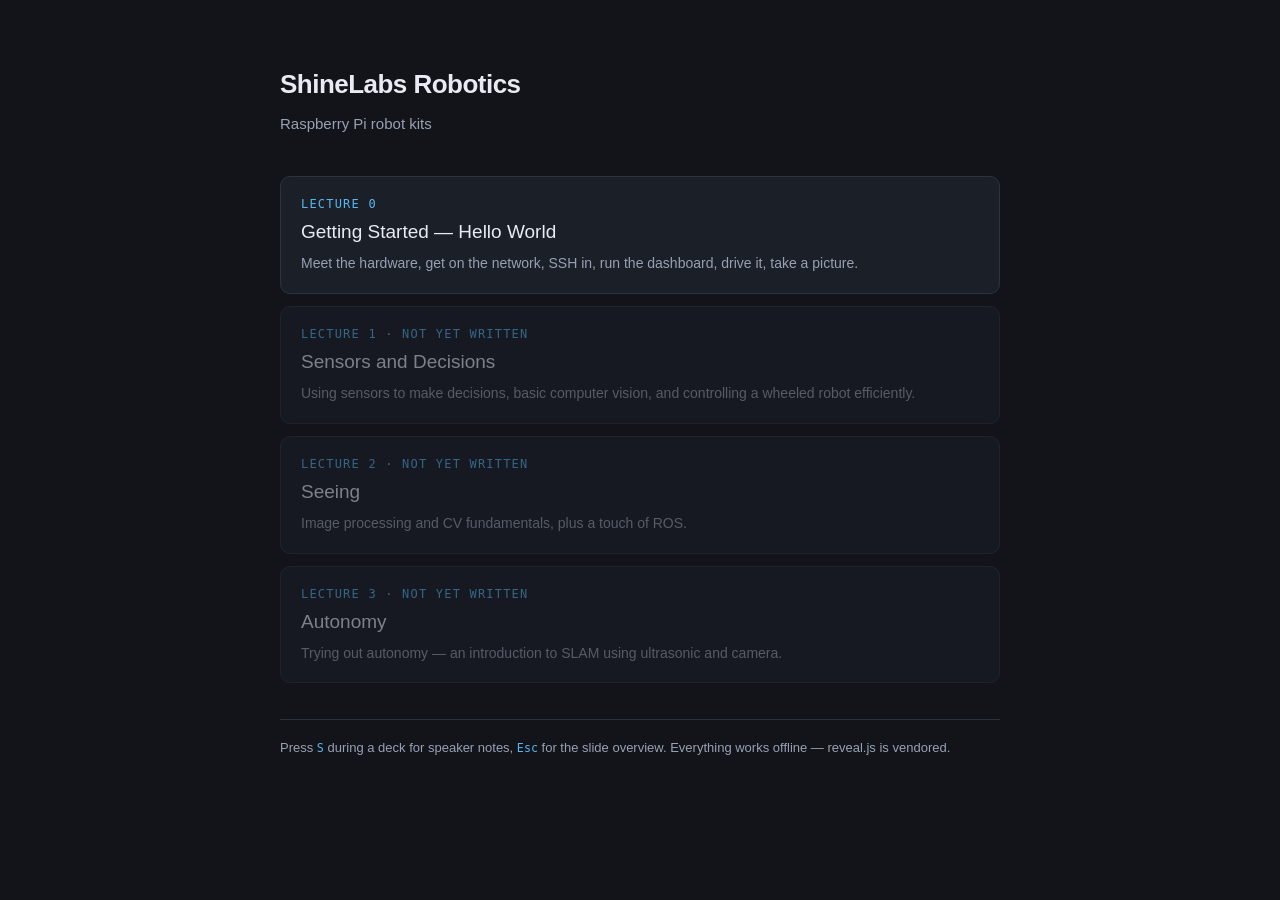
<file: index.html>
<!DOCTYPE html>
<html lang="en">
<head>
<meta charset="utf-8">
<meta name="viewport" content="width=device-width, initial-scale=1">
<title>ShineLabs Robotics — Lectures</title>
<style>
  :root {
    --bg:#12141a; --panel:#1b1f28; --line:#2c323f; --text:#e8ebf1;
    --muted:#98a1b3; --accent:#56b6f0;
    --mono: "SF Mono","JetBrains Mono",Menlo,Consolas,monospace;
  }
  * { box-sizing:border-box; }
  body {
    margin:0; background:var(--bg); color:var(--text);
    font:16px/1.6 -apple-system,BlinkMacSystemFont,"Segoe UI",Roboto,sans-serif;
    display:flex; justify-content:center; padding:64px 24px;
  }
  main { width:100%; max-width:720px; }
  h1 { font-size:26px; letter-spacing:-0.02em; margin:0 0 6px; }
  .sub { color:var(--muted); margin:0 0 40px; font-size:15px; }
  a.card {
    display:block; text-decoration:none; color:inherit;
    background:var(--panel); border:1px solid var(--line); border-radius:10px;
    padding:18px 20px; margin-bottom:12px; transition:border-color .15s;
  }
  a.card:hover { border-color:var(--accent); }
  a.card.todo { opacity:.5; pointer-events:none; }
  .n { font-family:var(--mono); font-size:12px; color:var(--accent);
       letter-spacing:.1em; text-transform:uppercase; }
  .t { font-size:19px; margin:3px 0 5px; }
  .d { color:var(--muted); font-size:14px; }
  footer { color:var(--muted); font-size:13px; margin-top:36px;
           border-top:1px solid var(--line); padding-top:18px; }
  code { font-family:var(--mono); color:var(--accent); font-size:.9em; }
</style>
</head>
<body>
<main>
  <h1>ShineLabs Robotics</h1>
  <p class="sub">Raspberry&nbsp;Pi robot kits</p>

  <a class="card" href="lecture-0/index.html">
    <div class="n">Lecture 0</div>
    <div class="t">Getting Started — Hello World</div>
    <div class="d">Meet the hardware, get on the network, SSH in, run the dashboard, drive it, take a picture.</div>
  </a>

  <a class="card todo" href="lecture-1/index.html">
    <div class="n">Lecture 1 &middot; not yet written</div>
    <div class="t">Sensors and Decisions</div>
    <div class="d">Using sensors to make decisions, basic computer vision, and controlling a wheeled robot efficiently.</div>
  </a>

  <a class="card todo" href="lecture-2/index.html">
    <div class="n">Lecture 2 &middot; not yet written</div>
    <div class="t">Seeing</div>
    <div class="d">Image processing and CV fundamentals, plus a touch of ROS.</div>
  </a>

  <a class="card todo" href="lecture-3/index.html">
    <div class="n">Lecture 3 &middot; not yet written</div>
    <div class="t">Autonomy</div>
    <div class="d">Trying out autonomy &mdash; an introduction to SLAM using ultrasonic and camera.</div>
  </a>

  <footer>
    Press <code>S</code> during a deck for speaker notes, <code>Esc</code> for the
    slide overview. Everything works offline &mdash; reveal.js is vendored.
  </footer>
</main>
</body>
</html>
</file>
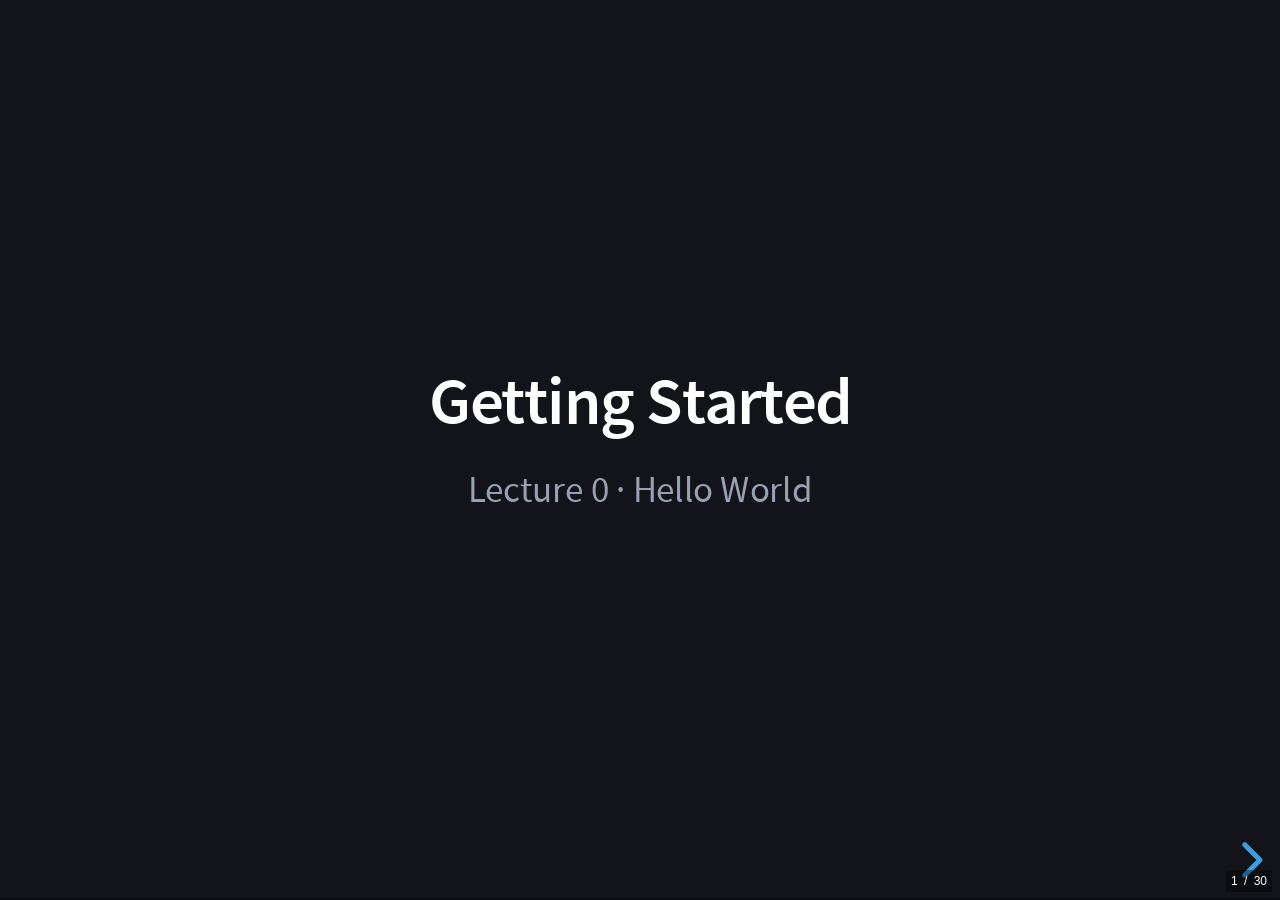
<file: lecture-0/index.html>
<!DOCTYPE html>
<html lang="en">
<head>
<meta charset="utf-8">
<meta name="viewport" content="width=device-width, initial-scale=1">
<title>Lecture 0 — Getting Started</title>
<link rel="stylesheet" href="../vendor/reveal.js/dist/reveal.css">
<link rel="stylesheet" href="../vendor/reveal.js/dist/theme/black.css" id="theme">
<link rel="stylesheet" href="../vendor/reveal.js/dist/plugin/highlight/monokai.css">
<link rel="stylesheet" href="../assets/theme.css">
</head>
<body>
<div class="reveal"><div class="slides">

<!-- ==================================================================== -->
<!-- 0:00 – 0:08   Welcome                                                 -->
<!-- ==================================================================== -->

<section class="center" data-state="title">
<h1>Getting Started</h1>
<p class="lead muted">Lecture 0 &middot; Hello World</p>
<aside class="notes">
  Doors-open slide. Leave it up while students settle and find a seat with
  their robot. Do not start the hardware tour until everyone has a robot and
  a laptop in front of them.
</aside>
</section>

<section>
<h2>Introduction</h2>
<div class="placeholder">
  PLACEHOLDER — instructor introduction<br><br>
  who I am &middot; what I do &middot; why I volunteered to teach this
</div>
<aside class="notes">
  Keep this short — two minutes. The robots are on the desks and nobody is
  listening properly until they have touched one.
</aside>
</section>

<section>
<h2>Where we're going</h2>
<table class="spec">
  <tr><td><strong>Lecture 0</strong></td><td>Getting familiar with the kit &mdash; today</td></tr>
  <tr><td><strong>Lecture 1</strong></td><td>Using sensors to make decisions &middot; basic computer vision &middot; controlling a wheeled robot efficiently</td></tr>
  <tr><td><strong>Lecture 2</strong></td><td>Image processing and CV fundamentals &middot; a touch of ROS</td></tr>
  <tr><td><strong>Lecture 3</strong></td><td>Trying out autonomy &mdash; intro to SLAM with ultrasonic and camera</td></tr>
</table>
<p class="muted" style="font-size:0.8em; margin-top:0.8em">
  Today is setup and orientation. By the end of it your robot moves, senses,
  and takes a picture &mdash; and you drove it.
</p>
<aside class="notes">
  Set the expectation that today is deliberately the least glamorous session.
  The pay-off is that lectures 1–3 start from a working robot.
</aside>
</section>

<section>
<h2>Stay in touch</h2>
<div class="cols">
  <div>
    <h3>Slack</h3>
    <p class="muted" style="font-size:0.8em">
      Everything lives here &mdash; repository links, slides, notes,
      and somewhere to ask questions between sessions.
    </p>
    <p class="muted" style="font-size:0.72em">
      Scan it now. We'll use it later in this session.
    </p>
  </div>
  <div style="text-align:center">
    <img src="../assets/slack-qr.png" alt="Slack workspace invite QR code"
         style="width:300px; height:300px; background:#fff; padding:10px;
                border-radius:8px; image-rendering:pixelated;">
    <p class="muted" style="font-size:0.6em; margin-top:0.4em">shinelabsworkspace</p>
  </div>
</div>
<aside class="notes">
  Get everyone into Slack now rather than at the end — you will use it later
  in this session to hand out the repository link, and it is much easier
  while everyone is still sitting still.

  image-rendering:pixelated keeps the QR crisp when the projector scales it;
  smoothing a QR is what makes them fail to scan from a distance.
</aside>
</section>

<!-- ==================================================================== -->
<!-- 0:08 – 0:20   Meet the hardware                                       -->
<!-- ==================================================================== -->

<section>
  <h2>Meet your robot</h2>
  <div class="cols" style="align-items:center">
    <div style="flex:1.15">
      <img src="../assets/picar-x.webp" alt="Assembled SunFounder PiCar-X robot"
           style="width:100%; border-radius:8px;">
    </div>
    <div>
      <p class="lead" style="margin-top:0">Pick it up. Turn it over.</p>
      <ul style="font-size:0.8em">
        <li>How many <strong>sensors</strong> can you find?</li>
        <li>How many things can <strong>move</strong>?</li>
        <li>Which part is the <strong>computer</strong>?</li>
        <li>Where does the <strong>power</strong> come from?</li>
      </ul>
      <p class="muted" style="font-size:0.72em">
        Two minutes. Compare answers with the person next to you.
      </p>
    </div>
  </div>
  <aside class="notes">
    Do not answer for them — let them hunt. The next four slides confirm what
    they found, which lands far better than being told first.

    Expected answers: three sensors (ultrasonic, 3-channel grayscale, camera),
    five things that move (two drive motors, steering servo, camera pan,
    camera tilt), the computer is the small board underneath, power is the
    two-cell pack.

    Walk the room while they do this — it is also your chance to spot a robot
    that is assembled wrongly before it matters.
  </aside>
</section>

<section>
  <h3>The computer</h3>
  <table class="spec">
    <tr><th>Part</th><th>What it is</th></tr>
    <tr><td>Raspberry Pi Zero 2 W</td><td>4 cores, 512&nbsp;MB RAM &mdash; a whole Linux computer smaller than a credit card</td></tr>
    <tr><td>Wi-Fi</td><td>2.4&nbsp;GHz only. This is why the robots and your laptops use different networks</td></tr>
    <tr><td>OS</td><td>Debian 13 &ldquo;trixie&rdquo;, Python 3.13</td></tr>
    <tr><td>Storage</td><td>The microSD card <em>is</em> the hard drive</td></tr>
  </table>
  <div class="warn">
    <strong>512 MB of RAM</strong>
    That is roughly one-thirtieth of a modern laptop. It shapes everything we
    do &mdash; and it is a real engineering constraint, not a toy one.
  </div>
  <aside class="notes">
    Worth dwelling on the RAM figure. It explains later design decisions,
    like why the dashboard fetches a single photo instead of streaming video.
  </aside>
</section>

<section>
  <h3>The brain-board: Robot HAT v4</h3>
  <p class="muted" style="font-size:0.8em">The Pi has no analogue inputs and cannot drive a motor. This board adds both.</p>
  <table class="spec">
    <tr><th>Provides</th><th>Detail</th></tr>
    <tr><td>Motor driver</td><td>2 channels &mdash; direction pin + speed (PWM) each</td></tr>
    <tr><td>Servo outputs</td><td>12 channels; we use <code>P0 P1 P2</code></td></tr>
    <tr><td>Analogue inputs</td><td><code>A0&ndash;A3</code>, 12-bit &mdash; the Pi alone has none</td></tr>
    <tr><td>Battery sensing</td><td><code>A4</code>, wired internally to the pack</td></tr>
    <tr><td>Speaker</td><td>Mono, over I&sup2;S</td></tr>
  </table>
  <aside class="notes">
    The useful idea here: a microcontroller is good at precise timing and
    analogue, a Linux computer is good at everything else. Real robots layer
    them exactly like this.
  </aside>
</section>

<section>
  <h3>What moves</h3>
  <table class="spec">
    <tr><th>Actuator</th><th>Range</th><th>Job</th></tr>
    <tr><td>2 &times; drive motors</td><td>&minus;100 &hellip; +100</td><td>rear wheels, forward and back</td></tr>
    <tr><td>Steering servo</td><td><code>&plusmn;30&deg;</code></td><td>front wheels</td></tr>
    <tr><td>Camera pan servo</td><td><code>&plusmn;90&deg;</code></td><td>look left and right</td></tr>
    <tr><td>Camera tilt servo</td><td><code>&minus;35&deg; &hellip; +65&deg;</code></td><td>look up and down</td></tr>
  </table>
  <p class="muted" style="font-size:0.78em; margin-top:0.6em">
    Steering only reaches &plusmn;30&deg;, not &plusmn;90&deg;. Ask it to turn further and
    it simply won't &mdash; a limit written into the software to protect the linkage.
  </p>
  <aside class="notes">
    Good moment to ask why a steering servo would be deliberately limited in
    software. Answer: because the mechanical linkage binds beyond that, and
    stalling a servo draws current and cooks it.
  </aside>
</section>

<section>
  <h3>What senses</h3>
  <table class="spec">
    <tr><th>Sensor</th><th>Reads</th><th>Used for</th></tr>
    <tr><td>Ultrasonic</td><td>distance in cm</td><td>&ldquo;is something in front of me?&rdquo;</td></tr>
    <tr><td>Grayscale &times;3</td><td>3 &times; brightness, 0&ndash;4095</td><td>following a line, spotting a cliff edge</td></tr>
    <tr><td>Camera (ov5647)</td><td>5&nbsp;MP stills</td><td>everything in lectures 2 and 3</td></tr>
  </table>
  <div class="warn">
    <strong>Sensors lie</strong>
    The ultrasonic returns <code class="inline">-1</code> when it hears nothing back &mdash; not
    &ldquo;minus one centimetre&rdquo;. Handling that honestly is most of what
    robotics software actually is.
  </div>
  <aside class="notes">
    This is the single most important idea in the whole session. Every sensor
    has a failure mode, and pretending otherwise is how robots drive into
    walls. It sets up lecture 1 directly.
  </aside>
</section>

<!-- ==================================================================== -->
<!-- Battery care                                                          -->
<!-- ==================================================================== -->

<section>
<h2>Looking after the battery</h2>
<div class="cols">
  <div>
    <table class="spec">
      <tr><td>Pack</td><td>2 &times; 18650 Li-ion, 2000&nbsp;mAh</td></tr>
      <tr><td>Full</td><td>8.4&nbsp;V</td></tr>
      <tr><td>Protection cutoff</td><td>6.0&nbsp;V</td></tr>
    </table>
  </div>
  <div>
    <h3>The two LEDs tell you everything</h3>
    <table class="spec">
      <tr><td><span style="color:var(--sl-ok)">&#9679;&#9679;</span> both lit</td><td>above 7.6&nbsp;V &mdash; fine</td></tr>
      <tr><td><span style="color:var(--sl-warn)">&#9679;</span> one lit</td><td>above 7.15&nbsp;V &mdash; finish up</td></tr>
      <tr><td><span style="color:var(--sl-bad)">&#9675;</span> none lit</td><td>stop and charge</td></tr>
    </table>
  </div>
</div>
<div class="warn">
  <strong>Never run it flat</strong>
  Draining a lithium pack below its cutoff damages it permanently. If both
  LEDs are out, put the robot down and tell me &mdash; don't push on.
</div>
<aside class="notes">
  Say this early and mean it. Batteries are charged between sessions; a pack
  murdered in lecture 0 is a robot missing from lecture 1.
</aside>
</section>

<!-- ==================================================================== -->
<!-- 0:20 – 0:28   How it gets on the network + imaging demo                -->
<!-- ==================================================================== -->

<section>
  <h2>How your robot gets online</h2>
  <p class="lead">There is a private Wi-Fi network in this room.</p>
  <table class="spec">
    <tr><td>Robots join</td><td><code>ShineLabs</code> &mdash; 2.4&nbsp;GHz</td></tr>
    <tr><td>Your laptop joins</td><td><code>PLACEHOLDER &mdash; 5&nbsp;GHz SSID</code></td></tr>
    <tr><td>Passwords</td><td>on the board &mdash; not in the slides</td></tr>
  </table>
  <p class="muted" style="font-size:0.78em; margin-top:0.7em">
    Both networks are the same network underneath, so your laptop can reach
    your robot. Robots get the 2.4&nbsp;GHz band to themselves because that is
    all a Pi Zero 2 W can use.
  </p>
  <aside class="notes">
    Deliberately do NOT explain how the network is built. It is not today's
    lesson and it invites twenty tangents. "There is a network, here is how
    you join it" is enough.
  </aside>
</section>

<section>
  <h3>First: name your robot</h3>
  <div class="cols">
    <div>
      <p style="font-size:0.88em">
        Give it a name you like. Write it on the sticker and put it on your robot.
      </p>
      <pre class="cmd"><code data-trim data-noescape>zoomer      pixel
wall-e      taco
sir-rolls   nova</code></pre>
      <p class="muted" style="font-size:0.74em">
        Rules: <strong>lower case</strong>, <strong>no spaces</strong>,
        letters and numbers, hyphens are fine. Keep it short &mdash; you'll type
        it a lot.
      </p>
    </div>
    <div>
      <div class="checkpoint">
        <strong>This name matters</strong>
        You'll type it into the SD-card setup in a moment, and then use it every
        session to reach your robot &mdash; if you call it
        <code class="inline">zoomer</code>, its address is
        <code class="inline">zoomer.local</code>
      </div>
      <p class="muted" style="font-size:0.72em; margin-top:0.5em">
        Two people can't have the same name. Shout yours out so we don't clash.
      </p>
    </div>
  </div>
  <aside class="notes">
    Do the physical labelling now, before any software. The sticker and the
    hostname must match or nothing else today makes sense — a robot with no
    label is the single most common source of confusion in the room.

    Creative names are good for engagement but need policing on two fronts.
    First, duplicates: have them call the name out, and keep a written roster of
    student → robot name as you go. You will need that roster all series, since
    you can no longer guess what anyone's robot is called.

    Second, hostname legality: lower case, letters, digits and hyphens only. No
    spaces, no underscores, no emoji, must not start or end with a hyphen. If
    somebody insists on "Mr. Roboto", steer them to "mr-roboto".

    My own robot is robot0 — a dull name is a fine example of the format.
  </aside>
</section>

<section>
  <h3>Get your Raspberry Pi ready</h3>
  <p class="muted" style="font-size:0.78em">
    Ideally done before today. <strong>Missed it? Do it now</strong> &mdash; scan for the full steps.
  </p>
  <div class="cols">
    <div style="flex:1.3">
      <table class="spec">
        <tr><th>Imager setting</th><th>Use</th></tr>
        <tr><td>Device</td><td>Raspberry Pi Zero 2 W</td></tr>
        <tr><td>OS</td><td>Raspberry Pi OS <strong>(64-bit)</strong></td></tr>
        <tr><td>Storage</td><td>your microSD card</td></tr>
        <tr><td>Set Hostname</td><td><strong>your robot's name</strong></td></tr>
        <tr><td>Username &amp; Password</td><td>write it down &mdash; you'll need it</td></tr>
        <tr><td>Configure Wi-Fi</td><td>the robot network on the board</td></tr>
        <tr><td>Enable SSH</td><td><strong>on</strong> &mdash; nothing works without it</td></tr>
      </table>
    </div>
    <div style="text-align:center">
      <img src="../assets/qr-install-os.png" alt="QR code to the Raspberry Pi OS install guide"
           style="width:230px; height:230px; background:#fff; padding:9px;
                  border-radius:8px; image-rendering:pixelated;">
      <p class="muted" style="font-size:0.58em; margin-top:0.35em">Installing the OS</p>
    </div>
  </div>
  <div class="warn">
    <strong>Two things people get wrong</strong>
    Pick <em>64-bit</em>, not 32-bit &mdash; some of our libraries don't exist for 32-bit.
    And check you selected the SD card, not your laptop's own disk, before writing.
  </div>
  <aside class="notes">
    Imaging is meant to be done at home. This slide is the catch-up path — keep
    it visible while stragglers work, and pair them with someone who is done.

    Two failure modes to watch for. First, students who clicked SKIP
    CUSTOMISATION — then there is no hostname, no Wi-Fi and no SSH, and the card
    must be rewritten. Second, a hostname that does not match their sticker.

    Tell them explicitly to write the username and password down. Somebody
    always forgets what they typed.

    Keep 2–3 spare pre-imaged cards in your bag for anyone truly stuck.
  </aside>
</section>

<section>
  <h3>Boot it</h3>
  <ol style="font-size:0.9em">
    <li>Card into the slot underneath the Pi</li>
    <li>Battery connected, switch on at the Robot HAT</li>
    <li>Wait &mdash; the first boot takes longer than later ones</li>
  </ol>
  <div class="checkpoint">
    <strong>Checkpoint 1</strong>
    <code class="inline">ping zoomer.local</code> gets a reply &mdash; using <em>your</em> robot's name.
  </div>
  <aside class="notes">
    First boot expands the filesystem and joins Wi-Fi, so give it a couple of
    minutes before declaring it broken.

    If ping fails: wrong Wi-Fi details in Imager is the usual cause, and it
    means rewriting the card. Check the hostname spelling before assuming that,
    though.
  </aside>
</section>

<!-- ==================================================================== -->
<!-- Get a terminal on the laptop                                          -->
<!-- ==================================================================== -->

<section>
  <h2>Now your laptop needs a terminal</h2>
  <p class="lead">Two different machines, two different jobs.</p>
  <table class="spec">
    <tr><td>On the <strong>robot</strong></td><td>SSH <em>server</em> &mdash; that was the &ldquo;Enable SSH&rdquo; tick in Imager</td></tr>
    <tr><td>On your <strong>laptop</strong></td><td>SSH <em>client</em> &mdash; the <code>ssh</code> command you're about to type</td></tr>
  </table>
  <p class="muted" style="font-size:0.78em; margin-top:0.7em">
    Nearly every laptop already has the client. Check with:
  </p>
  <pre class="cmd"><code data-trim data-noescape><span class="p"></span>ssh -V</code></pre>
  <p class="muted" style="font-size:0.76em">
    A version number means you're ready. An error means the next slide.
  </p>
  <aside class="notes">
    Worth separating these two explicitly — students conflate "SSH is enabled"
    on the robot with having a client on their laptop, and then cannot tell
    which end is at fault.

    `ssh -V` prints to stderr, so it looks slightly odd but is fine.
  </aside>
</section>

<section>
  <h3>Where's my terminal?</h3>
  <div class="cols">
    <div>
      <h3 style="font-size:0.95em">macOS</h3>
      <p class="muted" style="font-size:0.74em">
        <strong>Terminal</strong> &mdash; &#8984;Space, type &ldquo;Terminal&rdquo;.<br>
        <code class="inline">ssh</code> is already installed. Nothing to do.
      </p>
      <h3 style="font-size:0.95em; margin-top:0.7em">Linux</h3>
      <p class="muted" style="font-size:0.74em">
        Any terminal app. If <code class="inline">ssh</code> is missing:
      </p>
      <pre class="cmd" style="font-size:0.58em"><code data-trim data-noescape><span class="p"></span>sudo apt install openssh-client</code></pre>
    </div>
    <div>
      <h3 style="font-size:0.95em">Windows 10 / 11</h3>
      <p class="muted" style="font-size:0.74em">
        Open <strong>Windows Terminal</strong> or <strong>PowerShell</strong> from the Start menu.
        <code class="inline">ssh</code> is included on current Windows.
      </p>
      <p class="muted" style="font-size:0.74em">
        If <code class="inline">ssh -V</code> is not recognised, add it once:
      </p>
      <p class="muted" style="font-size:0.72em">
        Settings &rarr; System &rarr; <strong>Optional features</strong> &rarr;
        Add a feature &rarr; <strong>OpenSSH Client</strong> &rarr; Install
      </p>
      <p class="muted" style="font-size:0.7em">
        Then close and reopen the terminal.
      </p>
    </div>
  </div>
  <aside class="notes">
    In practice: macOS and Linux always work. Windows 10 build 1803 and later
    ship the OpenSSH client enabled, so most Windows students are fine too —
    the Optional features route is the rare fallback.

    Do not send anyone to PuTTY. It is another download, another interface to
    explain, and the built-in client is right there.

    If a Windows student has an old build and no admin rights, pair them with
    someone until you can sort it out after class.
  </aside>
</section>

<!-- ==================================================================== -->
<!-- 0:28 – 0:45   First contact                                           -->
<!-- ==================================================================== -->

<section>
  <h2>Log in to your robot</h2>
  <p class="lead">It's running. Now get a prompt on it.</p>
  <p class="muted" style="font-size:0.8em">
    Use <strong>your</strong> robot's name and <strong>the username you chose</strong>
    when you set up the card.
  </p>
  <pre class="cmd"><code data-trim data-noescape><span class="p"></span>ssh yourname@zoomer.local</code></pre>
  <div class="checkpoint">
    <strong>Checkpoint 2</strong>
    Your prompt changed to <code class="inline">yourname@zoomer</code>. You are now
    typing on the robot, not on your laptop.
  </div>
  <aside class="notes">
    Make the shift explicit — students routinely lose track of which machine
    they are typing on for the rest of the session. Ask them to run `hostname`
    to prove it. Scan the room before moving on.

    Two predictable snags: the username is whatever they typed into Imager,
    not their real name and not mine; and the first connection asks
    "Are you sure you want to continue connecting?" — the answer is yes.
  </aside>
</section>

<section>
  <h3>What is SSH, actually?</h3>
  <div class="cols">
    <div>
      <p style="font-size:0.85em">
        An encrypted remote shell. You type on your laptop; the commands run
        on the robot; the output comes back.
      </p>
      <p class="muted" style="font-size:0.8em">
        It is how nearly every server on the internet is administered, and it
        is the same tool professionals use daily.
      </p>
    </div>
    <div>
      <pre class="cmd"><code data-trim data-noescape><span class="p"></span>hostname
zoomer
<span class="p"></span>uptime
 up 3 min
<span class="p"></span>exit</code></pre>
    </div>
  </div>
  <aside class="notes">
    Worth thirty seconds. It demystifies the thing they will use all series,
    and "this is what real engineers use" lands well with this age group.
  </aside>
</section>

<!-- ==================================================================== -->
<!-- Setup script                                                          -->
<!-- ==================================================================== -->

<section>
  <h2>Set up the robot's software</h2>
  <p class="muted" style="font-size:0.82em">
    Run these <strong>on the robot</strong> &mdash; in the window where your prompt
    says <code class="inline">yourname@zoomer</code>.
  </p>
  <pre class="cmd"><code data-trim data-noescape><span class="p"></span>curl -O https://raw.githubusercontent.com/sjaraza/shinelabs-robot-dashboard/main/setup.sh
<span class="p"></span>less setup.sh
<span class="p"></span>bash setup.sh</code></pre>
  <p class="muted" style="font-size:0.72em">
    <code class="inline">less</code> shows you the script; press <code class="inline">q</code> to quit it.
    Read what you are about to run &mdash; it uses <code class="inline">sudo</code>.
  </p>
  <div class="checkpoint">
    <strong>Checkpoint 3</strong>
    The script finishes with <code class="inline">READY</code> and a summary. Show me your screen.
  </div>
  <aside class="notes">
    TODO: fill in once the provisioning script exists in
    shinelabs-robot-dashboard. It prints each step as it goes so students can
    see the real sequence, and it is safe to re-run if Wi-Fi drops.
  </aside>
</section>

<section>
  <h3>What that script just did</h3>
  <ul style="font-size:0.8em">
    <li>Updated the system packages</li>
    <li>Installed <code class="inline">robot-hat</code> &mdash; talks to the brain-board</li>
    <li>Installed <code class="inline">vilib</code> &mdash; camera and vision, for later lectures</li>
    <li>Installed <code class="inline">picar-x</code> &mdash; the robot itself: motors, servos, sensors</li>
    <li>Set up the speaker</li>
    <li>Created the robot's calibration file</li>
  </ul>
  <p class="muted" style="font-size:0.78em">
    You could have typed every one of those commands by hand. Scripts exist so
    that twenty people get an identical result.
  </p>
  <aside class="notes">
    The point to make: automation is not laziness, it is reproducibility.
    Same reason we use version control.
  </aside>
</section>

<!-- ==================================================================== -->
<!-- Quick taste from the robot itself                                     -->
<!-- ==================================================================== -->

<section>
  <h2>Make it move, right now</h2>
  <p class="muted" style="font-size:0.8em">
    Still on the robot. No laptop program needed yet.
  </p>
  <pre class="cmd"><code data-trim data-noescape><span class="p"></span>python3 ~/robot_play.py</code></pre>
  <p class="muted" style="font-size:0.7em">
    Says &ldquo;no such file&rdquo;? Fetch it first:<br>
    <code class="inline">curl -fsSL -O https://raw.githubusercontent.com/sjaraza/shinelabs-robot-dashboard/main/robot_play.py</code>
  </p>
  <div class="cols" style="margin-top:0.5em">
    <div>
      <table class="spec">
        <tr><td><code>1</code></td><td>read the distance sensor</td></tr>
        <tr><td><code>3</code></td><td>battery and temperature</td></tr>
        <tr><td><code>5</code></td><td>turn the front wheels</td></tr>
        <tr><td><code>7</code></td><td>take a photo</td></tr>
        <tr><td><code>8</code></td><td>see your photos in a browser</td></tr>
        <tr><td><code>9</code></td><td>drive it with <strong>W A S D</strong></td></tr>
      </table>
    </div>
    <div>
      <p class="muted" style="font-size:0.76em">
        Try <strong>1</strong> and wave your hand in front of the sensor.
        Then cover it completely.
      </p>
      <p class="muted" style="font-size:0.76em">
        Every option shows you the Python it runs:
      </p>
      <pre class="cmd" style="font-size:0.55em"><code data-trim data-noescape>&gt;&gt;&gt; px.forward(50)
&gt;&gt;&gt; time.sleep(1.0)
&gt;&gt;&gt; px.stop()</code></pre>
    </div>
  </div>
  <aside class="notes">
    Two minutes, and the first thing to cut if you are behind — but worth doing,
    because it is the shortest path from "I typed a command" to "the robot moved",
    and it proves the hardware works before any laptop software is involved.

    Option 1 with a hand in front of the sensor, then covering it completely, is
    the best thirty seconds in the session: they discover the -1 themselves.

    Option 10 shows their calibration as all zeros, which is exactly why the robot
    pulls to one side — that is lecture 1's opening problem, handed to them.

    It is also the fallback: if a student's laptop will not run the console, they
    can still do everything from here.
  </aside>
</section>

<section>
  <h3>Seeing your photos</h3>
  <p class="muted" style="font-size:0.82em">
    The robot has no screen. So it hands the photos to your browser instead.
  </p>
  <p class="muted" style="font-size:0.78em">Pick <strong>8</strong>, then open the link it prints:</p>
  <pre class="cmd"><code data-trim data-noescape>http://zoomer.local:8000/</code></pre>
  <p class="muted" style="font-size:0.74em">
    Your robot just became a web server. That is one line of Python:
  </p>
  <pre class="cmd" style="font-size:0.6em"><code data-trim data-noescape><span class="p"></span>python3 -m http.server 8000 --directory ~/photos</code></pre>
  <aside class="notes">
    Worth pausing on. Students are often surprised that serving a website is one
    command, and it reframes "server" from something mysterious into a program
    that hands out files.

    The link only works while the command is running — Ctrl-C stops it. Anyone on
    the class network can see those photos meanwhile, which is a reasonable moment
    to mention that a server is open to whoever can reach it.
  </aside>
</section>

<!-- ==================================================================== -->
<!-- 0:45 – 1:02   Dashboard                                               -->
<!-- ==================================================================== -->

<section>
  <h2>The Robot Dashboard</h2>
  <p class="lead">Runs on <em>your laptop</em>. Talks to your robot over SSH.</p>
  <div class="placeholder">
    PLACEHOLDER &mdash; screenshot of the dashboard<br>
    <span style="font-size:0.85em">assets/dashboard.png</span>
  </div>
  <aside class="notes">
    Emphasise the split: the robot does the robot things, the laptop does the
    screen. Same architecture as a ground station for a drone.
  </aside>
</section>

<section>
  <h3>Get it and run it</h3>
  <p class="muted" style="font-size:0.8em">
    Now back on <strong>your laptop</strong> &mdash; a new terminal window, not the robot.
  </p>
  <pre class="cmd"><code data-trim data-noescape><span class="p"></span>git clone https://github.com/sjaraza/shinelabs-robot-dashboard.git
<span class="p"></span>cd shinelabs-robot-dashboard
<span class="p"></span>python3 launch.py</code></pre>
  <p class="muted" style="font-size:0.74em">
    Windows: the last line is <code class="inline">py launch.py</code>.
    The first run takes about half a minute; after that it starts straight away.
  </p>
  <div class="checkpoint">
    <strong>Checkpoint 4</strong>
    The dashboard is open, connected, and showing your battery voltage
    and a live distance reading.
  </div>
  <aside class="notes">
    TODO: fill in once the GUI exists. Repository link goes in Slack rather
    than being read out.
  </aside>
</section>

<section>
  <h3>Read your robot's vitals</h3>
  <table class="spec">
    <tr><th>Reading</th><th>What it tells you</th></tr>
    <tr><td>Battery voltage</td><td>how much driving you have left</td></tr>
    <tr><td>CPU temperature</td><td>whether it is working hard or overheating</td></tr>
    <tr><td>Wi-Fi signal</td><td>closer to 0 is better; &minus;38&nbsp;dBm is excellent</td></tr>
    <tr><td>Distance</td><td>centimetres to the nearest object, or <code>-1</code></td></tr>
    <tr><td>Grayscale &times;3</td><td>0&ndash;4095 per sensor &mdash; darker surface, lower number</td></tr>
  </table>
  <p class="muted" style="font-size:0.78em">
    Wave your hand in front of the ultrasonic sensor and watch the number move.
    Then cover it completely and watch what happens.
  </p>
  <aside class="notes">
    The "cover it completely" experiment is the point — they will see -1 and
    understand viscerally why sensor error handling matters. Let them discover
    it rather than telling them.
  </aside>
</section>

<!-- ==================================================================== -->
<!-- 1:02 – 1:20   Drive it                                                -->
<!-- ==================================================================== -->

<section>
  <h2>Drive it</h2>
  <div class="warn">
    <strong>Before you touch the controls</strong>
    Robot on the floor, not the desk. Wheels clear. Nothing in front of it.
    A robot that drives off a table lands on its camera.
  </div>
  <aside class="notes">
    Enforce this properly — pause until every robot is on the floor. Twenty
    students, twenty first-time drivers, and desks are exactly 75 cm high.
  </aside>
</section>

<section>
  <h3>Steering and speed</h3>
  <p class="muted" style="font-size:0.8em">
    Speed goes from 0 straight to about half power &mdash; there is no gentle
    crawl. That is a property of the motor driver, not a bug in your dashboard.
  </p>
  <div class="checkpoint">
    <strong>Checkpoint 5</strong>
    Drive forward a metre, turn, and come back. Then stop it.
  </div>
  <aside class="notes">
    The absent slow-speed range is genuinely interesting: the library remaps
    any non-zero speed to at least 50% duty cycle. Sets up lecture 1's
    "controlling a wheeled robot efficiently" nicely.
  </aside>
</section>

<section>
  <h3>Aim the camera, take a picture</h3>
  <ol style="font-size:0.88em">
    <li>Pan and tilt until the camera points where you want</li>
    <li>Press <strong>Capture</strong></li>
    <li>Wait &mdash; it takes a second or two to expose properly</li>
  </ol>
  <div class="checkpoint">
    <strong>Checkpoint 6</strong>
    A photograph, taken by your robot, on your screen.
  </div>
  <p class="muted" style="font-size:0.78em">
    A single still, not video. On 512&nbsp;MB of RAM, streaming video would cost
    more than it is worth &mdash; an engineering trade-off, made on purpose.
  </p>
  <aside class="notes">
    Good closing activity: it is visual, it is shareable, and it is a natural
    hook into lecture 2. Encourage them to post pictures in Slack.
  </aside>
</section>

<!-- ==================================================================== -->
<!-- 1:20 – 1:30   Wrap                                                    -->
<!-- ==================================================================== -->

<section>
  <h2>Before you go</h2>
  <ul style="font-size:0.88em">
    <li>Switch the robot <strong>off</strong> at the Robot HAT</li>
    <li>Hand the battery in to be charged</li>
    <li>Leave the SD card in the robot</li>
    <li>Post your photo in Slack</li>
  </ul>
  <p class="muted" style="font-size:0.78em; margin-top:0.6em">
    Want to keep playing? <code class="inline">python3 ~/robot_play.py</code> works
    any time your robot is on &mdash; and <code class="inline">less ~/robot_play.py</code>
    shows you how all of it is done.
  </p>
  <aside class="notes">
    Collect batteries yourself rather than trusting twenty teenagers to
    remember. Charging happens between sessions.

    Pointing them at the playground for home is worth doing: the keen ones will
    read the file, and it is short enough to be readable.
  </aside>
</section>

<section class="center">
  <h2>Next time</h2>
  <p class="lead">Using sensors to make decisions</p>
  <p class="muted" style="font-size:0.85em">
    Your robot can already see a wall. Next we make it decide what to do
    about it &mdash; and find out why it doesn't drive in a straight line.
  </p>
  <aside class="notes">
    The straight-line tease is real: the robots are uncalibrated, so they
    pull to one side. Calibration opens lecture 1 as a motivated problem
    rather than a chore.
  </aside>
</section>

</div></div>

<script src="../vendor/reveal.js/dist/reveal.js"></script>
<script src="../vendor/reveal.js/dist/plugin/notes.js"></script>
<script src="../vendor/reveal.js/dist/plugin/highlight.js"></script>
<script>
Reveal.initialize({
  hash: true,
  slideNumber: 'c/t',
  controls: true,
  progress: true,
  // 'linear' makes left/right traverse EVERY slide, including ones nested in a
  // vertical stack. With the default mode, right-arrow jumps to the next
  // top-level slide and silently skips the rest of the current stack -- which
  // is how the imaging slides went unseen. Vertical grouping is kept for the
  // overview view, but it can no longer hide anything while presenting.
  navigationMode: 'linear',
  transition: 'fade',
  transitionSpeed: 'fast',
  width: 1280,
  height: 720,
  margin: 0.06,
  plugins: [RevealNotes, RevealHighlight],
});
</script>
</body>
</html>
</file>
<file: vendor/reveal.js/dist/reveal.css>
.reveal .stretch,.reveal .r-stretch{max-width:none;max-height:none}.reveal pre.stretch code,.reveal pre.r-stretch code{box-sizing:border-box;height:100%;max-height:100%}.reveal .r-fit-text{white-space:nowrap;display:inline-block}.reveal .r-stack{grid-template-rows:100%;display:grid}.reveal .r-stack>*{grid-area:1/1;margin:auto}.reveal .r-vstack,.reveal .r-hstack{display:flex}.reveal .r-vstack img,.reveal .r-vstack video,.reveal .r-hstack img,.reveal .r-hstack video{object-fit:contain;min-width:0;min-height:0}.reveal .r-vstack{flex-direction:column;justify-content:center;align-items:center}.reveal .r-hstack{flex-direction:row;justify-content:center;align-items:center}.reveal .items-stretch{align-items:stretch}.reveal .items-start{align-items:flex-start}.reveal .items-center{align-items:center}.reveal .items-end{align-items:flex-end}.reveal .justify-between{justify-content:space-between}.reveal .justify-around{justify-content:space-around}.reveal .justify-start{justify-content:flex-start}.reveal .justify-center{justify-content:center}.reveal .justify-end{justify-content:flex-end}html.reveal-full-page{width:100%;height:100vh;height:calc(var(--vh,1vh) * 100);height:100dvh;overflow:hidden}.reveal-viewport{color:#000;--r-controls-spacing:12px;--r-overlay-header-height:40px;--r-overlay-margin:0px;--r-overlay-padding:6px;--r-overlay-gap:5px;background-color:#fff;height:100%;margin:0;line-height:1;position:relative;overflow:hidden}@media screen and (width<=1024px),(height<=768px){.reveal-viewport{--r-overlay-header-height:26px}}.reveal-viewport:fullscreen{width:100%!important;height:100%!important;top:0!important;left:0!important;transform:none!important}.reveal .fragment{transition:all .2s}.reveal .fragment:not(.custom){opacity:0;visibility:hidden;will-change:opacity}.reveal .fragment.visible{opacity:1;visibility:inherit}.reveal .fragment.disabled{transition:none}.reveal .fragment.grow{opacity:1;visibility:inherit}.reveal .fragment.grow.visible{transform:scale(1.3)}.reveal .fragment.shrink{opacity:1;visibility:inherit}.reveal .fragment.shrink.visible{transform:scale(.7)}.reveal .fragment.zoom-in{transform:scale(.1)}.reveal .fragment.zoom-in.visible{transform:none}.reveal .fragment.fade-out{opacity:1;visibility:inherit}.reveal .fragment.fade-out.visible{opacity:0;visibility:hidden}.reveal .fragment.semi-fade-out{opacity:1;visibility:inherit}.reveal .fragment.semi-fade-out.visible{opacity:.5;visibility:inherit}.reveal .fragment.strike{opacity:1;visibility:inherit}.reveal .fragment.strike.visible{text-decoration:line-through}.reveal .fragment.fade-up{transform:translateY(40px)}.reveal .fragment.fade-up.visible{transform:translate(0)}.reveal .fragment.fade-down{transform:translateY(-40px)}.reveal .fragment.fade-down.visible{transform:translate(0)}.reveal .fragment.fade-right{transform:translate(-40px)}.reveal .fragment.fade-right.visible{transform:translate(0)}.reveal .fragment.fade-left{transform:translate(40px)}.reveal .fragment.fade-left.visible{transform:translate(0)}.reveal .fragment.fade-in-then-out,.reveal .fragment.current-visible{opacity:0;visibility:hidden}.reveal .fragment.fade-in-then-out.current-fragment,.reveal .fragment.current-visible.current-fragment{opacity:1;visibility:inherit}.reveal .fragment.fade-in-then-semi-out{opacity:0;visibility:hidden}.reveal .fragment.fade-in-then-semi-out.visible{opacity:.5;visibility:inherit}.reveal .fragment.fade-in-then-semi-out.current-fragment,.reveal .fragment.highlight-red,.reveal .fragment.highlight-current-red,.reveal .fragment.highlight-green,.reveal .fragment.highlight-current-green,.reveal .fragment.highlight-blue,.reveal .fragment.highlight-current-blue{opacity:1;visibility:inherit}.reveal .fragment.highlight-red.visible{color:#ff2c2d}.reveal .fragment.highlight-green.visible{color:#17ff2e}.reveal .fragment.highlight-blue.visible{color:#1b91ff}.reveal .fragment.highlight-current-red.current-fragment{color:#ff2c2d}.reveal .fragment.highlight-current-green.current-fragment{color:#17ff2e}.reveal .fragment.highlight-current-blue.current-fragment{color:#1b91ff}.reveal:after{content:"";font-style:italic}.reveal iframe{z-index:1}.reveal a{position:relative}@keyframes bounce-right{0%,10%,25%,40%,50%{transform:translate(0)}20%{transform:translate(10px)}30%{transform:translate(-5px)}}@keyframes bounce-left{0%,10%,25%,40%,50%{transform:translate(0)}20%{transform:translate(-10px)}30%{transform:translate(5px)}}@keyframes bounce-down{0%,10%,25%,40%,50%{transform:translateY(0)}20%{transform:translateY(10px)}30%{transform:translateY(-5px)}}.reveal .controls{top:auto;bottom:var(--r-controls-spacing);right:var(--r-controls-spacing);z-index:11;color:#000;pointer-events:none;font-size:10px;display:none;position:absolute;left:auto}.reveal .controls button{cursor:pointer;color:currentColor;z-index:2;pointer-events:auto;font-size:inherit;visibility:hidden;opacity:0;-webkit-appearance:none;-webkit-tap-highlight-color:#0000;background-color:#0000;border:0;outline:0;padding:0;transition:color .2s,opacity .2s,transform .2s;position:absolute;transform:scale(.9999)}.reveal .controls .controls-arrow:before,.reveal .controls .controls-arrow:after{content:"";transform-origin:.2em;will-change:transform;background-color:currentColor;border-radius:.25em;width:2.6em;height:.5em;transition:all .15s,background-color .8s;position:absolute;top:0;left:0}.reveal .controls .controls-arrow{width:3.6em;height:3.6em;position:relative}.reveal .controls .controls-arrow:before{transform:translate(.5em)translateY(1.55em)rotate(45deg)}.reveal .controls .controls-arrow:after{transform:translate(.5em)translateY(1.55em)rotate(-45deg)}.reveal .controls .controls-arrow:hover:before{transform:translate(.5em)translateY(1.55em)rotate(40deg)}.reveal .controls .controls-arrow:hover:after{transform:translate(.5em)translateY(1.55em)rotate(-40deg)}.reveal .controls .controls-arrow:active:before{transform:translate(.5em)translateY(1.55em)rotate(36deg)}.reveal .controls .controls-arrow:active:after{transform:translate(.5em)translateY(1.55em)rotate(-36deg)}.reveal .controls .navigate-left{bottom:3.2em;right:6.4em;transform:translate(-10px)}.reveal .controls .navigate-left.highlight{animation:2s ease-out 50 both bounce-left}.reveal .controls .navigate-right{bottom:3.2em;right:0;transform:translate(10px)}.reveal .controls .navigate-right .controls-arrow{transform:rotate(180deg)}.reveal .controls .navigate-right.highlight{animation:2s ease-out 50 both bounce-right}.reveal .controls .navigate-up{bottom:6.4em;right:3.2em;transform:translateY(-10px)}.reveal .controls .navigate-up .controls-arrow{transform:rotate(90deg)}.reveal .controls .navigate-down{padding-bottom:1.4em;bottom:-1.4em;right:3.2em;transform:translateY(10px)}.reveal .controls .navigate-down .controls-arrow{transform:rotate(-90deg)}.reveal .controls .navigate-down.highlight{animation:2s ease-out 50 both bounce-down}.reveal .controls[data-controls-back-arrows=faded] .navigate-up.enabled{opacity:.3}.reveal .controls[data-controls-back-arrows=faded] .navigate-up.enabled:hover{opacity:1}.reveal .controls[data-controls-back-arrows=hidden] .navigate-up.enabled{opacity:0;visibility:hidden}.reveal .controls .enabled{visibility:visible;opacity:.9;cursor:pointer;transform:none}.reveal .controls .enabled.fragmented{opacity:.5}.reveal .controls .enabled:hover,.reveal .controls .enabled.fragmented:hover{opacity:1}.reveal:not(.rtl) .controls[data-controls-back-arrows=faded] .navigate-left.enabled{opacity:.3}.reveal:not(.rtl) .controls[data-controls-back-arrows=faded] .navigate-left.enabled:hover{opacity:1}.reveal:not(.rtl) .controls[data-controls-back-arrows=hidden] .navigate-left.enabled{opacity:0;visibility:hidden}.reveal.rtl .controls[data-controls-back-arrows=faded] .navigate-right.enabled{opacity:.3}.reveal.rtl .controls[data-controls-back-arrows=faded] .navigate-right.enabled:hover{opacity:1}.reveal.rtl .controls[data-controls-back-arrows=hidden] .navigate-right.enabled{opacity:0;visibility:hidden}.reveal[data-navigation-mode=linear].has-horizontal-slides .navigate-up,.reveal[data-navigation-mode=linear].has-horizontal-slides .navigate-down{display:none}.reveal[data-navigation-mode=linear].has-horizontal-slides .navigate-left,.reveal:not(.has-vertical-slides) .controls .navigate-left{bottom:1.4em;right:5.5em}.reveal[data-navigation-mode=linear].has-horizontal-slides .navigate-right,.reveal:not(.has-vertical-slides) .controls .navigate-right{bottom:1.4em;right:.5em}.reveal:not(.has-horizontal-slides) .controls .navigate-up{bottom:5em;right:1.4em}.reveal:not(.has-horizontal-slides) .controls .navigate-down{bottom:.5em;right:1.4em}.reveal.has-dark-background .controls{color:#fff}.reveal.has-light-background .controls{color:#000}.reveal.no-hover .controls .controls-arrow:hover:before,.reveal.no-hover .controls .controls-arrow:active:before{transform:translate(.5em)translateY(1.55em)rotate(45deg)}.reveal.no-hover .controls .controls-arrow:hover:after,.reveal.no-hover .controls .controls-arrow:active:after{transform:translate(.5em)translateY(1.55em)rotate(-45deg)}@media screen and (width>=500px){.reveal-viewport{--r-controls-spacing:.8em}.reveal .controls[data-controls-layout=edges]{inset:0}.reveal .controls[data-controls-layout=edges] .navigate-left,.reveal .controls[data-controls-layout=edges] .navigate-right,.reveal .controls[data-controls-layout=edges] .navigate-up,.reveal .controls[data-controls-layout=edges] .navigate-down{bottom:auto;right:auto}.reveal .controls[data-controls-layout=edges] .navigate-left{top:50%;left:var(--r-controls-spacing);margin-top:-1.8em}.reveal .controls[data-controls-layout=edges] .navigate-right{top:50%;right:var(--r-controls-spacing);margin-top:-1.8em}.reveal .controls[data-controls-layout=edges] .navigate-up{top:var(--r-controls-spacing);margin-left:-1.8em;left:50%}.reveal .controls[data-controls-layout=edges] .navigate-down{bottom:calc(var(--r-controls-spacing) - 1.4em + .3em);margin-left:-1.8em;left:50%}}.reveal .progress{z-index:10;color:#fff;background-color:#0003;width:100%;height:3px;display:none;position:absolute;bottom:0;left:0}.reveal .progress:after{content:"";width:100%;height:10px;display:block;position:absolute;top:-10px}.reveal .progress span{transform-origin:0 0;background-color:currentColor;width:100%;height:100%;transition:transform .8s cubic-bezier(.26,.86,.44,.985);display:block;transform:scaleX(0)}.reveal .slide-number{z-index:31;color:#fff;background-color:#0006;padding:5px;font-family:Helvetica,sans-serif;font-size:12px;line-height:1;display:block;position:absolute;bottom:8px;right:8px}.reveal .slide-number a{color:currentColor}.reveal .slide-number-delimiter{margin:0 3px}.reveal{touch-action:pinch-zoom;width:100%;height:100%;position:relative;overflow:hidden}.reveal.embedded{touch-action:pan-y}.reveal.embedded.is-vertical-slide{touch-action:none}.reveal .slides{pointer-events:none;z-index:1;text-align:center;perspective:600px;perspective-origin:50% 40%;width:100%;height:100%;margin:auto;position:absolute;inset:0;overflow:visible}.reveal .slides>section{perspective:600px}.reveal .slides>section,.reveal .slides>section>section{pointer-events:auto;z-index:10;transform-style:flat;width:100%;transition:transform-origin .8s cubic-bezier(.26,.86,.44,.985),transform .8s cubic-bezier(.26,.86,.44,.985),visibility .8s cubic-bezier(.26,.86,.44,.985),opacity .8s cubic-bezier(.26,.86,.44,.985);display:none;position:absolute}.reveal[data-transition-speed=fast] .slides section{transition-duration:.4s}.reveal[data-transition-speed=slow] .slides section{transition-duration:1.2s}.reveal .slides section[data-transition-speed=fast]{transition-duration:.4s}.reveal .slides section[data-transition-speed=slow]{transition-duration:1.2s}.reveal .slides>section.stack{pointer-events:none;height:100%;padding-top:0;padding-bottom:0}.reveal .slides>section.present,.reveal .slides>section>section.present{z-index:11;opacity:1;display:block}.reveal .slides>section:empty,.reveal .slides>section>section:empty,.reveal .slides>section[data-background-interactive],.reveal .slides>section>section[data-background-interactive]{pointer-events:none}.reveal.center,.reveal.center .slides,.reveal.center .slides section{min-height:0!important}.reveal .slides>section:not(.present),.reveal .slides>section>section:not(.present){pointer-events:none}.reveal.overview .slides>section,.reveal.overview .slides>section>section{pointer-events:auto}.reveal .slides>section.past,.reveal .slides>section.future,.reveal .slides>section.past>section,.reveal .slides>section.future>section,.reveal .slides>section>section.past,.reveal .slides>section>section.future{opacity:0}.reveal .slides>section[data-transition=slide].past,.reveal .slides>section[data-transition~=slide-out].past,.reveal.slide .slides>section:not([data-transition]).past{transform:translate(-150%)}.reveal .slides>section[data-transition=slide].future,.reveal .slides>section[data-transition~=slide-in].future,.reveal.slide .slides>section:not([data-transition]).future{transform:translate(150%)}.reveal .slides>section>section[data-transition=slide].past,.reveal .slides>section>section[data-transition~=slide-out].past,.reveal.slide .slides>section>section:not([data-transition]).past{transform:translateY(-150%)}.reveal .slides>section>section[data-transition=slide].future,.reveal .slides>section>section[data-transition~=slide-in].future,.reveal.slide .slides>section>section:not([data-transition]).future{transform:translateY(150%)}.reveal .slides>section[data-transition=linear].past,.reveal .slides>section[data-transition~=linear-out].past,.reveal.linear .slides>section:not([data-transition]).past{transform:translate(-150%)}.reveal .slides>section[data-transition=linear].future,.reveal .slides>section[data-transition~=linear-in].future,.reveal.linear .slides>section:not([data-transition]).future{transform:translate(150%)}.reveal .slides>section>section[data-transition=linear].past,.reveal .slides>section>section[data-transition~=linear-out].past,.reveal.linear .slides>section>section:not([data-transition]).past{transform:translateY(-150%)}.reveal .slides>section>section[data-transition=linear].future,.reveal .slides>section>section[data-transition~=linear-in].future,.reveal.linear .slides>section>section:not([data-transition]).future{transform:translateY(150%)}.reveal .slides section[data-transition=default].stack,.reveal.default .slides section.stack{transform-style:preserve-3d}.reveal .slides>section[data-transition=default].past,.reveal .slides>section[data-transition~=default-out].past,.reveal.default .slides>section:not([data-transition]).past{transform:translate(-100%)rotateY(-90deg)translate(-100%)}.reveal .slides>section[data-transition=default].future,.reveal .slides>section[data-transition~=default-in].future,.reveal.default .slides>section:not([data-transition]).future{transform:translate(100%)rotateY(90deg)translate(100%)}.reveal .slides>section>section[data-transition=default].past,.reveal .slides>section>section[data-transition~=default-out].past,.reveal.default .slides>section>section:not([data-transition]).past{transform:translateY(-300px)rotateX(70deg)translateY(-300px)}.reveal .slides>section>section[data-transition=default].future,.reveal .slides>section>section[data-transition~=default-in].future,.reveal.default .slides>section>section:not([data-transition]).future{transform:translateY(300px)rotateX(-70deg)translateY(300px)}.reveal .slides section[data-transition=convex].stack,.reveal.convex .slides section.stack{transform-style:preserve-3d}.reveal .slides>section[data-transition=convex].past,.reveal .slides>section[data-transition~=convex-out].past,.reveal.convex .slides>section:not([data-transition]).past{transform:translate(-100%)rotateY(-90deg)translate(-100%)}.reveal .slides>section[data-transition=convex].future,.reveal .slides>section[data-transition~=convex-in].future,.reveal.convex .slides>section:not([data-transition]).future{transform:translate(100%)rotateY(90deg)translate(100%)}.reveal .slides>section>section[data-transition=convex].past,.reveal .slides>section>section[data-transition~=convex-out].past,.reveal.convex .slides>section>section:not([data-transition]).past{transform:translateY(-300px)rotateX(70deg)translateY(-300px)}.reveal .slides>section>section[data-transition=convex].future,.reveal .slides>section>section[data-transition~=convex-in].future,.reveal.convex .slides>section>section:not([data-transition]).future{transform:translateY(300px)rotateX(-70deg)translateY(300px)}.reveal .slides section[data-transition=concave].stack,.reveal.concave .slides section.stack{transform-style:preserve-3d}.reveal .slides>section[data-transition=concave].past,.reveal .slides>section[data-transition~=concave-out].past,.reveal.concave .slides>section:not([data-transition]).past{transform:translate(-100%)rotateY(90deg)translate(-100%)}.reveal .slides>section[data-transition=concave].future,.reveal .slides>section[data-transition~=concave-in].future,.reveal.concave .slides>section:not([data-transition]).future{transform:translate(100%)rotateY(-90deg)translate(100%)}.reveal .slides>section>section[data-transition=concave].past,.reveal .slides>section>section[data-transition~=concave-out].past,.reveal.concave .slides>section>section:not([data-transition]).past{transform:translateY(-80%)rotateX(-70deg)translateY(-80%)}.reveal .slides>section>section[data-transition=concave].future,.reveal .slides>section>section[data-transition~=concave-in].future,.reveal.concave .slides>section>section:not([data-transition]).future{transform:translateY(80%)rotateX(70deg)translateY(80%)}.reveal .slides section[data-transition=zoom],.reveal.zoom .slides section:not([data-transition]){transition-timing-function:ease}.reveal .slides>section[data-transition=zoom].past,.reveal .slides>section[data-transition~=zoom-out].past,.reveal.zoom .slides>section:not([data-transition]).past{visibility:hidden;transform:scale(16)}.reveal .slides>section[data-transition=zoom].future,.reveal .slides>section[data-transition~=zoom-in].future,.reveal.zoom .slides>section:not([data-transition]).future{visibility:hidden;transform:scale(.2)}.reveal .slides>section>section[data-transition=zoom].past,.reveal .slides>section>section[data-transition~=zoom-out].past,.reveal.zoom .slides>section>section:not([data-transition]).past{transform:scale(16)}.reveal .slides>section>section[data-transition=zoom].future,.reveal .slides>section>section[data-transition~=zoom-in].future,.reveal.zoom .slides>section>section:not([data-transition]).future{transform:scale(.2)}.reveal.cube .slides{perspective:1300px}.reveal.cube .slides section{backface-visibility:hidden;box-sizing:border-box;min-height:700px;transform-style:preserve-3d;padding:30px}.reveal.center.cube .slides section{min-height:0}.reveal.cube .slides section:not(.stack):before{content:"";background:#0000001a;border-radius:4px;width:100%;height:100%;display:block;position:absolute;top:0;left:0;transform:translateZ(-20px)}.reveal.cube .slides section:not(.stack):after{content:"";z-index:1;background:0 0;border-radius:4px;width:90%;height:30px;display:block;position:absolute;bottom:0;left:5%;transform:translateZ(-90px)rotateX(65deg);box-shadow:0 95px 25px #0003}.reveal.cube .slides>section.stack{background:0 0;padding:0}.reveal.cube .slides>section.past{transform-origin:100% 0;transform:translate(-100%)rotateY(-90deg)}.reveal.cube .slides>section.future{transform-origin:0 0;transform:translate(100%)rotateY(90deg)}.reveal.cube .slides>section>section.past{transform-origin:0 100%;transform:translateY(-100%)rotateX(90deg)}.reveal.cube .slides>section>section.future{transform-origin:0 0;transform:translateY(100%)rotateX(-90deg)}.reveal.page .slides{perspective-origin:0%;perspective:3000px}.reveal.page .slides section{box-sizing:border-box;min-height:700px;transform-style:preserve-3d;padding:30px}.reveal.page .slides section.past{z-index:12}.reveal.page .slides section:not(.stack):before{content:"";background:#0000001a;width:100%;height:100%;display:block;position:absolute;top:0;left:0;transform:translateZ(-20px)}.reveal.page .slides section:not(.stack):after{content:"";z-index:1;background:0 0;border-radius:4px;width:90%;height:30px;display:block;position:absolute;bottom:0;left:5%;transform:translateZ(-90px)rotateX(65deg);box-shadow:0 95px 25px #0003}.reveal.page .slides>section.stack{background:0 0;padding:0}.reveal.page .slides>section.past{transform-origin:0 0;transform:translate(-40%)rotateY(-80deg)}.reveal.page .slides>section.future{transform-origin:100% 0;transform:translate(0,0)}.reveal.page .slides>section>section.past{transform-origin:0 0;transform:translateY(-40%)rotateX(80deg)}.reveal.page .slides>section>section.future{transform-origin:0 100%;transform:translate(0,0)}.reveal .slides section[data-transition=fade],.reveal.fade .slides section:not([data-transition]),.reveal.fade .slides>section>section:not([data-transition]){transition:opacity .5s;transform:none}.reveal.fade.overview .slides section,.reveal.fade.overview .slides>section>section{transition:none}.reveal .slides section[data-transition=none],.reveal.none .slides section:not([data-transition]){transition:none;transform:none}.reveal .pause-overlay{visibility:hidden;opacity:0;z-index:100;background:#000;width:100%;height:100%;transition:all 1s;position:absolute;top:0;left:0}.reveal .pause-overlay .resume-button{color:#ccc;cursor:pointer;background:0 0;border:2px solid #ccc;border-radius:2px;padding:6px 14px;font-size:16px;position:absolute;bottom:20px;right:20px}.reveal .pause-overlay .resume-button:hover{color:#fff;border-color:#fff}.reveal.paused .pause-overlay{visibility:visible;opacity:1}.reveal .no-transition,.reveal .no-transition *,.reveal .slides.disable-slide-transitions section{transition:none!important}.reveal .slides.disable-slide-transitions section{transform:none!important}.reveal .backgrounds{perspective:600px;width:100%;height:100%;position:absolute;top:0;left:0}.reveal .slide-background{opacity:0;visibility:hidden;background-color:#0000;width:100%;height:100%;transition:all .8s cubic-bezier(.26,.86,.44,.985);display:none;position:absolute;overflow:hidden}.reveal .slide-background-content{background-position:50%;background-repeat:no-repeat;background-size:cover;width:100%;height:100%;position:absolute}.reveal .slide-background.stack{display:block}.reveal .slide-background.present{opacity:1;visibility:visible;z-index:2}.print-pdf .reveal .slide-background{opacity:1!important;visibility:visible!important}.reveal .slide-background video{object-fit:cover;width:100%;max-width:none;height:100%;max-height:none;position:absolute;top:0;left:0}.reveal .slide-background[data-background-size=contain] video{object-fit:contain}.reveal[data-background-transition=none]>.backgrounds .slide-background:not([data-background-transition]),.reveal>.backgrounds .slide-background[data-background-transition=none]{transition:none}.reveal[data-background-transition=slide]>.backgrounds .slide-background:not([data-background-transition]),.reveal>.backgrounds .slide-background[data-background-transition=slide]{opacity:1}.reveal[data-background-transition=slide]>.backgrounds .slide-background.past:not([data-background-transition]),.reveal>.backgrounds .slide-background.past[data-background-transition=slide]{transform:translate(-100%)}.reveal[data-background-transition=slide]>.backgrounds .slide-background.future:not([data-background-transition]),.reveal>.backgrounds .slide-background.future[data-background-transition=slide]{transform:translate(100%)}.reveal[data-background-transition=slide]>.backgrounds .slide-background>.slide-background.past:not([data-background-transition]),.reveal>.backgrounds .slide-background>.slide-background.past[data-background-transition=slide]{transform:translateY(-100%)}.reveal[data-background-transition=slide]>.backgrounds .slide-background>.slide-background.future:not([data-background-transition]),.reveal>.backgrounds .slide-background>.slide-background.future[data-background-transition=slide]{transform:translateY(100%)}.reveal[data-background-transition=convex]>.backgrounds .slide-background.past:not([data-background-transition]),.reveal>.backgrounds .slide-background.past[data-background-transition=convex]{opacity:0;transform:translate(-100%)rotateY(-90deg)translate(-100%)}.reveal[data-background-transition=convex]>.backgrounds .slide-background.future:not([data-background-transition]),.reveal>.backgrounds .slide-background.future[data-background-transition=convex]{opacity:0;transform:translate(100%)rotateY(90deg)translate(100%)}.reveal[data-background-transition=convex]>.backgrounds .slide-background>.slide-background.past:not([data-background-transition]),.reveal>.backgrounds .slide-background>.slide-background.past[data-background-transition=convex]{opacity:0;transform:translateY(-100%)rotateX(90deg)translateY(-100%)}.reveal[data-background-transition=convex]>.backgrounds .slide-background>.slide-background.future:not([data-background-transition]),.reveal>.backgrounds .slide-background>.slide-background.future[data-background-transition=convex]{opacity:0;transform:translateY(100%)rotateX(-90deg)translateY(100%)}.reveal[data-background-transition=concave]>.backgrounds .slide-background.past:not([data-background-transition]),.reveal>.backgrounds .slide-background.past[data-background-transition=concave]{opacity:0;transform:translate(-100%)rotateY(90deg)translate(-100%)}.reveal[data-background-transition=concave]>.backgrounds .slide-background.future:not([data-background-transition]),.reveal>.backgrounds .slide-background.future[data-background-transition=concave]{opacity:0;transform:translate(100%)rotateY(-90deg)translate(100%)}.reveal[data-background-transition=concave]>.backgrounds .slide-background>.slide-background.past:not([data-background-transition]),.reveal>.backgrounds .slide-background>.slide-background.past[data-background-transition=concave]{opacity:0;transform:translateY(-100%)rotateX(-90deg)translateY(-100%)}.reveal[data-background-transition=concave]>.backgrounds .slide-background>.slide-background.future:not([data-background-transition]),.reveal>.backgrounds .slide-background>.slide-background.future[data-background-transition=concave]{opacity:0;transform:translateY(100%)rotateX(90deg)translateY(100%)}.reveal[data-background-transition=zoom]>.backgrounds .slide-background:not([data-background-transition]),.reveal>.backgrounds .slide-background[data-background-transition=zoom]{transition-timing-function:ease}.reveal[data-background-transition=zoom]>.backgrounds .slide-background.past:not([data-background-transition]),.reveal>.backgrounds .slide-background.past[data-background-transition=zoom]{opacity:0;visibility:hidden;transform:scale(16)}.reveal[data-background-transition=zoom]>.backgrounds .slide-background.future:not([data-background-transition]),.reveal>.backgrounds .slide-background.future[data-background-transition=zoom]{opacity:0;visibility:hidden;transform:scale(.2)}.reveal[data-background-transition=zoom]>.backgrounds .slide-background>.slide-background.past:not([data-background-transition]),.reveal>.backgrounds .slide-background>.slide-background.past[data-background-transition=zoom]{opacity:0;visibility:hidden;transform:scale(16)}.reveal[data-background-transition=zoom]>.backgrounds .slide-background>.slide-background.future:not([data-background-transition]),.reveal>.backgrounds .slide-background>.slide-background.future[data-background-transition=zoom]{opacity:0;visibility:hidden;transform:scale(.2)}.reveal[data-transition-speed=fast]>.backgrounds .slide-background{transition-duration:.4s}.reveal[data-transition-speed=slow]>.backgrounds .slide-background{transition-duration:1.2s}.reveal [data-auto-animate-target^=unmatched]{will-change:opacity}.reveal section[data-auto-animate]:not(.stack):not([data-auto-animate=running]) [data-auto-animate-target^=unmatched]{opacity:0}.reveal.overview{perspective-origin:50%;perspective:700px}.reveal.overview .slides section{cursor:pointer;box-sizing:border-box;height:100%;overflow:hidden;opacity:1!important;visibility:visible!important;top:0!important}.reveal.overview .slides section:hover,.reveal.overview .slides section.present{outline-offset:10px;outline:10px solid #96969699}.reveal.overview .slides section.present{outline:10px solid var(--r-link-color)}.reveal.overview .slides section .fragment{opacity:1;transition:none}.reveal.overview .slides section:after,.reveal.overview .slides section:before{display:none!important}.reveal.overview .slides>section.stack{background:0 0;outline:none;padding:0;overflow:visible;top:0!important}.reveal.overview .backgrounds{perspective:inherit}.reveal.overview .backgrounds .slide-background{opacity:1;visibility:visible;outline-offset:10px;outline:10px solid #9696961a}.reveal.overview .backgrounds .slide-background.stack{overflow:visible}.reveal.overview .slides section,.reveal.overview-deactivating .slides section,.reveal.overview .backgrounds .slide-background,.reveal.overview-deactivating .backgrounds .slide-background{transition:none}.reveal.rtl .slides,.reveal.rtl .slides h1,.reveal.rtl .slides h2,.reveal.rtl .slides h3,.reveal.rtl .slides h4,.reveal.rtl .slides h5,.reveal.rtl .slides h6{direction:rtl;font-family:sans-serif}.reveal.rtl pre,.reveal.rtl code{direction:ltr}.reveal.rtl ol,.reveal.rtl ul{text-align:right}.reveal.rtl .progress span{transform-origin:100% 0}.reveal.has-parallax-background .backgrounds{transition:all .8s}.reveal.has-parallax-background[data-transition-speed=fast] .backgrounds{transition-duration:.4s}.reveal.has-parallax-background[data-transition-speed=slow] .backgrounds{transition-duration:1.2s}@keyframes fade-in{0%{opacity:0}to{opacity:1}}@keyframes scale-up{0%{transform:scale(.95)}to{transform:scale(1)}}.reveal [data-preview-image],.reveal [data-preview-video],.reveal [data-preview-link]:not(a):not([data-preview-link=false]){cursor:zoom-in}.r-overlay{top:var(--r-overlay-margin);right:var(--r-overlay-margin);bottom:var(--r-overlay-margin);left:var(--r-overlay-margin);border-radius:min(var(--r-overlay-margin), 6px);z-index:99;-webkit-backdrop-filter:blur(10px);backdrop-filter:blur(10px);color:#fff;background:#000000f2;font-family:ui-sans-serif,system-ui,-apple-system,Helvetica,sans-serif;transition:all .3s;animation:.3s fade-in;position:absolute}.r-overlay-viewport{top:var(--r-overlay-padding);right:var(--r-overlay-padding);bottom:var(--r-overlay-padding);left:var(--r-overlay-padding);gap:var(--r-overlay-gap);flex-direction:column;display:flex;position:absolute}.r-overlay-header{z-index:2;box-sizing:border-box;height:var(--r-overlay-header-height);justify-content:flex-end;align-items:center;gap:6px;display:flex}.r-overlay-header .r-overlay-header-button{all:unset;min-width:var(--r-overlay-header-height);min-height:var(--r-overlay-header-height);padding:0 calc(var(--r-overlay-header-height) / 4);opacity:1;cursor:pointer;box-sizing:border-box;border-radius:6px;justify-content:center;align-items:center;gap:8px;font-size:18px;display:flex}.r-overlay-header .r-overlay-header-button:hover{opacity:1;background-color:#ffffff26}.r-overlay-header .icon{background-position:50%;background-repeat:no-repeat;background-size:100%;width:20px;height:20px;display:inline-block}.r-overlay-close .icon{background-image:url([data-uri])}.r-overlay-external .icon{background-image:url([data-uri])}.r-overlay-content{background-color:#141414cc;border-radius:6px;flex-grow:1;place-items:center;animation:.5s cubic-bezier(.26,.86,.44,.985) scale-up;display:grid;position:relative;overflow:hidden}.r-overlay-spinner{z-index:10;visibility:hidden;opacity:0;background-image:url([data-uri]%2F%2F%2F6%2Bvr8nJybW1tcDAwOjo6Nvb26ioqKOjo7Ozs%2FLy8vz8%2FAAAAAAAAAAAACH%2FC05FVFNDQVBFMi4wAwEAAAAh%2FhpDcmVhdGVkIHdpdGggYWpheGxvYWQuaW5mbwAh%[base64]%2FV%2FnmOM82XiHRLYKhKP1oZmADdEAAAh%2BQQJCgAAACwAAAAAIAAgAAAE6hDISWlZpOrNp1lGNRSdRpDUolIGw5RUYhhHukqFu8DsrEyqnWThGvAmhVlteBvojpTDDBUEIFwMFBRAmBkSgOrBFZogCASwBDEY%2FCZSg7GSE0gSCjQBMVG023xWBhklAnoEdhQEfyNqMIcKjhRsjEdnezB%2BA4k8gTwJhFuiW4dokXiloUepBAp5qaKpp6%2BHo7aWW54wl7obvEe0kRuoplCGepwSx2jJvqHEmGt6whJpGpfJCHmOoNHKaHx61WiSR92E4lbFoq%2BB6QDtuetcaBPnW6%2BO7wDHpIiK9SaVK5GgV543tzjgGcghAgAh%[base64]%2B%2BG%2Bw48edZPK%2BM6hLJpQg484enXIdQFSS1u6UhksENEQAAIfkECQoAAAAsAAAAACAAIAAABOcQyEmpGKLqzWcZRVUQnZYg1aBSh2GUVEIQ2aQOE%2BG%2BcD4ntpWkZQj1JIiZIogDFFyHI0UxQwFugMSOFIPJftfVAEoZLBbcLEFhlQiqGp1Vd140AUklUN3eCA51C1EWMzMCezCBBmkxVIVHBWd3HHl9JQOIJSdSnJ0TDKChCwUJjoWMPaGqDKannasMo6WnM562R5YluZRwur0wpgqZE7NKUm%2BFNRPIhjBJxKZteWuIBMN4zRMIVIhffcgojwCF117i4nlLnY5ztRLsnOk%2BaV%2BoJY7V7m76PdkS4trKcdg0Zc0tTcKkRAAAIfkECQoAAAAsAAAAACAAIAAABO4QyEkpKqjqzScpRaVkXZWQEximw1BSCUEIlDohrft6cpKCk5xid5MNJTaAIkekKGQkWyKHkvhKsR7ARmitkAYDYRIbUQRQjWBwJRzChi9CRlBcY1UN4g0%[base64]%[base64]%2BE71SRQeyqUToLA7VxF0JDyIQh%2FMVVPMt1ECZlfcjZJ9mIKoaTl1MRIl5o4CUKXOwmyrCInCKqcWtvadL2SYhyASyNDJ0uIiRMDjI0Fd30%2FiI2UA5GSS5UDj2l6NoqgOgN4gksEBgYFf0FDqKgHnyZ9OX8HrgYHdHpcHQULXAS2qKpENRg7eAMLC7kTBaixUYFkKAzWAAnLC7FLVxLWDBLKCwaKTULgEwbLA4hJtOkSBNqITT3xEgfLpBtzE%2FjiuL04RGEBgwWhShRgQExHBAAh%2BQQJCgAAACwAAAAAIAAgAAAE7xDISWlSqerNpyJKhWRdlSAVoVLCWk6JKlAqAavhO9UkUHsqlE6CwO1cRdCQ8iEIfzFVTzLdRAmZX3I2SfZiCqGk5dTESJeaOAlClzsJsqwiJwiqnFrb2nS9kmIcgEsjQydLiIlHehhpejaIjzh9eomSjZR%[base64]%2BE71SRQeyqUToLA7VxF0JDyIQh%[base64]%2BE71SRQeyqUToLA7VxF0JDyIQh%2FMVVPMt1ECZlfcjZJ9mIKoaTl1MRIl5o4CUKXOwmyrCInCKqcWtvadL2SYhyASyNDJ0uIiUd6GAULDJCRiXo1CpGXDJOUjY%2BYip9DhToJA4RBLwMLCwVDfRgbBAaqqoZ1XBMHswsHtxtFaH1iqaoGNgAIxRpbFAgfPQSqpbgGBqUD1wBXeCYp1AYZ19JJOYgH1KwA4UBvQwXUBxPqVD9L3sbp2BNk2xvvFPJd%2BMFCN6HAAIKgNggY0KtEBAAh%[base64]%2BvsYMDAzZQPC9VCNkDWUhGkuE5PxJNwiUK4UfLzOlD4WvzAHaoG9nxPi5d%2BjYUqfAhhykOFwJWiAAAIfkECQoAAAAsAAAAACAAIAAABPAQyElpUqnqzaciSoVkXVUMFaFSwlpOCcMYlErAavhOMnNLNo8KsZsMZItJEIDIFSkLGQoQTNhIsFehRww2CQLKF0tYGKYSg%2BygsZIuNqJksKgbfgIGepNo2cIUB3V1B3IvNiBYNQaDSTtfhhx0CwVPI0UJe0%2Bbm4g5VgcGoqOcnjmjqDSdnhgEoamcsZuXO1aWQy8KAwOAuTYYGwi7w5h%2BKr0SJ8MFihpNbx%2B4Erq7BYBuzsdiH1jCAzoSfl0rVirNbRXlBBlLX%2BBP0XJLAPGzTkAuAOqb0WT5AH7OcdCm5B8TgRwSRKIHQtaLCwg1RAAAOwAAAAAAAAAAAA%3D%3D);width:32px;height:32px;margin:-16px 0 0 -16px;display:block;position:absolute;top:50%;left:50%}.r-overlay-preview .r-overlay-content iframe{opacity:0;visibility:hidden;border:0;width:100%;max-width:100%;height:100%;max-height:100%;transition:all .3s}.r-overlay-preview[data-state=loaded] iframe{opacity:1;visibility:visible}.r-overlay-preview .r-overlay-content img,.r-overlay-preview .r-overlay-content video{object-fit:scale-down;width:100%;max-width:100%;height:100%;max-height:100%;margin:0;position:absolute}.r-overlay-preview[data-preview-fit=none] img,.r-overlay-preview[data-preview-fit=none] video{object-fit:none}.r-overlay-preview[data-preview-fit=scale-down] img,.r-overlay-preview[data-preview-fit=scale-down] video{object-fit:scale-down}.r-overlay-preview[data-preview-fit=contain] img,.r-overlay-preview[data-preview-fit=contain] video{object-fit:contain}.r-overlay-preview[data-preview-fit=cover] img,.r-overlay-preview[data-preview-fit=cover] video{object-fit:cover}.r-overlay-preview[data-state=loaded] .r-overlay-content-inner{z-index:-1;text-align:center;letter-spacing:normal;width:100%;position:absolute;top:45%;left:0}.r-overlay-preview .r-overlay-error{color:orange;font-size:18px}.r-overlay-preview .x-frame-error{opacity:0;transition:opacity .3s .3s}.r-overlay-preview[data-state=loaded] .x-frame-error{opacity:1}.r-overlay-preview[data-state=loading] .r-overlay-spinner{opacity:.6;visibility:visible}.r-overlay-help .r-overlay-content{overflow:auto}.r-overlay-help-content{text-align:center;letter-spacing:normal;max-width:560px;margin:auto;padding:20px 0}.r-overlay-help-content .title{margin-top:0;font-size:20px}.r-overlay-help .r-overlay-help-content table{border-collapse:collapse;text-align:left;border:1px solid #fff;font-size:16px}.r-overlay-help .r-overlay-help-content table th,.r-overlay-help .r-overlay-help-content table td{vertical-align:middle;border:1px solid #fff;width:240px;padding:14px}.r-overlay-help .r-overlay-help-content table th{padding-top:20px;padding-bottom:20px}.reveal .playback{z-index:30;cursor:pointer;-webkit-tap-highlight-color:#0000;transition:all .4s;position:absolute;bottom:20px;left:15px}.reveal.overview .playback{opacity:0;visibility:hidden}.reveal .hljs{min-height:100%}.reveal .hljs table{margin:initial}.reveal .hljs-ln-code,.reveal .hljs-ln-numbers{border:0;padding:0}.reveal .hljs-ln-numbers{opacity:.6;text-align:right;vertical-align:top;padding-right:.75em}.reveal .hljs.has-highlights tr:not(.highlight-line){opacity:.4}.reveal .hljs.has-highlights.fragment{transition:all .2s}.reveal .hljs:not(:first-child).fragment{box-sizing:border-box;width:100%;position:absolute;top:0;left:0}.reveal pre[data-auto-animate-target]{overflow:hidden}.reveal pre[data-auto-animate-target] code{height:100%}.reveal .roll{vertical-align:top;perspective:400px;perspective-origin:50%;line-height:1.2;display:inline-block;overflow:hidden}.reveal .roll:hover{text-shadow:none;background:0 0}.reveal .roll span{pointer-events:none;transform-origin:50% 0;transform-style:preserve-3d;backface-visibility:hidden;padding:0 2px;transition:all .4s;display:block;position:relative}.reveal .roll:hover span{background:#00000080;transform:translateZ(-45px)rotateX(90deg)}.reveal .roll span:after{content:attr(data-title);backface-visibility:hidden;transform-origin:50% 0;padding:0 2px;display:block;position:absolute;top:0;left:0;transform:translateY(110%)rotateX(-90deg)}.reveal aside.notes{display:none}.reveal .speaker-notes{z-index:1;color:#222;box-sizing:border-box;text-align:left;-webkit-overflow-scrolling:touch;background-color:#f5f5f5;border:1px solid #0000000d;width:33.3333%;height:100%;padding:14px 18px;font-family:Helvetica,sans-serif;font-size:18px;line-height:1.4;display:none;position:absolute;top:0;left:100%;overflow:auto}.reveal .speaker-notes .notes-placeholder{color:#ccc;font-style:italic}.reveal .speaker-notes:focus{outline:none}.reveal .speaker-notes:before{content:"Speaker notes";opacity:.5;margin-bottom:10px;display:block}.reveal.show-notes{max-width:75%;overflow:visible}.reveal.show-notes .speaker-notes{display:block}@media screen and (width>=1600px){.reveal .speaker-notes{font-size:20px}}@media screen and (width<=1024px){.reveal.show-notes{border-left:0;max-width:none;max-height:70vh;overflow:visible}.reveal.show-notes .speaker-notes{border:0;width:100%;height:30vh;top:100%;left:0}}@media screen and (width<=600px){.reveal.show-notes{max-height:60vh}.reveal.show-notes .speaker-notes{height:40vh;top:100%}.reveal .speaker-notes{font-size:14px}}.reveal .jump-to-slide{z-index:30;-webkit-tap-highlight-color:#0000;font-size:32px;position:absolute;top:15px;left:15px}.reveal .jump-to-slide-input{font-size:inherit;color:currentColor;background:0 0;border:0;padding:8px}.reveal .jump-to-slide-input::placeholder{color:currentColor;opacity:.5}.reveal.has-dark-background .jump-to-slide-input{color:#fff}.reveal.has-light-background .jump-to-slide-input{color:#222}.reveal .jump-to-slide-input:focus{outline:none}.reveal .r-overlay-button{all:unset;z-index:30;cursor:pointer;-webkit-tap-highlight-color:#0000;appearance:none;color:#fff;background:#000000b3;border-radius:5px;justify-content:center;align-items:center;padding:10px;font-size:.4em;display:flex;position:absolute}.reveal .r-overlay-button:hover{background:#000000e6}.reveal.has-light-background .r-overlay-button{color:#222;background:#ffffffb3}.reveal.has-light-background .r-overlay-button:hover{background:#ffffffe6}.reveal .r-media-play-button{bottom:20px;left:15px}.zoomed .reveal *,.zoomed .reveal :before,.zoomed .reveal :after{backface-visibility:visible!important}.zoomed .reveal .progress,.zoomed .reveal .controls{opacity:0}.zoomed .reveal .roll span{background:0 0}.zoomed .reveal .roll span:after,.reveal-viewport.loading-scroll-mode{visibility:hidden}.reveal-viewport.reveal-scroll{z-index:1;--r-scrollbar-width:7px;--r-scrollbar-trigger-size:5px;--r-controls-spacing:8px;margin:0 auto;overflow:hidden auto}@media screen and (width<=500px){.reveal-viewport.reveal-scroll{--r-scrollbar-width:3px;--r-scrollbar-trigger-size:3px}}.reveal-viewport.reveal-scroll .controls,.reveal-viewport.reveal-scroll .progress,.reveal-viewport.reveal-scroll .playback,.reveal-viewport.reveal-scroll .backgrounds,.reveal-viewport.reveal-scroll .slide-number,.reveal-viewport.reveal-scroll .speaker-notes{display:none!important}.reveal-viewport.reveal-scroll .r-overlay,.reveal-viewport.reveal-scroll .pause-overlay,.reveal-viewport.reveal-scroll .r-media-play-button{position:fixed}.reveal-viewport.reveal-scroll .reveal{touch-action:manipulation;overflow:visible}.reveal-viewport.reveal-scroll .slides{pointer-events:initial;perspective:none;perspective-origin:50%;margin:0;padding:0;display:block;position:static;top:auto;left:auto;overflow:visible;width:100%!important}.reveal-viewport.reveal-scroll .scroll-page{width:100%;height:calc(var(--page-height) + var(--page-scroll-padding));z-index:1;position:relative;overflow:visible}.reveal-viewport.reveal-scroll .scroll-page-sticky{height:var(--page-height);position:sticky;top:0}.reveal-viewport.reveal-scroll .scroll-page-content{width:100%;height:100%;position:absolute;top:0;left:0;overflow:hidden}.reveal-viewport.reveal-scroll .scroll-page section{visibility:visible!important;width:var(--slide-width)!important;height:var(--slide-height)!important;opacity:1!important;transform:scale(var(--slide-scale)) translate(-50%, -50%)!important;transform-style:flat!important;transform-origin:0 0!important;display:block!important;position:absolute!important;top:50%!important;left:50%!important}.reveal-viewport.reveal-scroll .slide-background{visibility:visible;opacity:1;touch-action:manipulation;width:100%;height:100%;position:absolute;top:0;left:0;z-index:auto!important;display:block!important}.reveal-viewport.reveal-scroll[data-scrollbar=true]::-webkit-scrollbar{display:none}.reveal-viewport.reveal-scroll[data-scrollbar=auto]::-webkit-scrollbar{display:none}.reveal-viewport.reveal-scroll[data-scrollbar=true],.reveal-viewport.reveal-scroll[data-scrollbar=auto]{scrollbar-width:none}.reveal.has-dark-background,.reveal-viewport.has-dark-background{--r-overlay-element-bg-color:240, 240, 240;--r-overlay-element-fg-color:0, 0, 0}.reveal.has-light-background,.reveal-viewport.has-light-background{--r-overlay-element-bg-color:0, 0, 0;--r-overlay-element-fg-color:240, 240, 240}.reveal-viewport.reveal-scroll .scrollbar{z-index:20;opacity:0;transition:all .3s;position:sticky;top:50%}.reveal-viewport.reveal-scroll .scrollbar.visible,.reveal-viewport.reveal-scroll .scrollbar:hover{opacity:1}.reveal-viewport.reveal-scroll .scrollbar .scrollbar-inner{width:var(--r-scrollbar-width);height:calc(var(--viewport-height) - var(--r-controls-spacing) * 2);right:var(--r-controls-spacing);border-radius:var(--r-scrollbar-width);z-index:10;position:absolute;top:0;transform:translateY(-50%)}.reveal-viewport.reveal-scroll .scrollbar .scrollbar-playhead{width:var(--r-scrollbar-width);height:var(--r-scrollbar-width);border-radius:var(--r-scrollbar-width);background-color:rgba(var(--r-overlay-element-bg-color), 1);z-index:11;transition:background-color .2s;position:absolute;top:0;left:0}.reveal-viewport.reveal-scroll .scrollbar .scrollbar-slide{background-color:rgba(var(--r-overlay-element-bg-color), .2);width:100%;box-shadow:0 0 0px 1px rgba(var(--r-overlay-element-fg-color), .1);border-radius:var(--r-scrollbar-width);transition:background-color .2s;position:absolute}.reveal-viewport.reveal-scroll .scrollbar .scrollbar-slide:after{content:"";z-index:-1;background:0 0;width:200%;height:100%;position:absolute;top:0;left:-50%}.reveal-viewport.reveal-scroll .scrollbar .scrollbar-slide:hover,.reveal-viewport.reveal-scroll .scrollbar .scrollbar-slide.active{background-color:rgba(var(--r-overlay-element-bg-color), .4)}.reveal-viewport.reveal-scroll .scrollbar .scrollbar-trigger{width:100%;transition:background-color .2s;position:absolute}.reveal-viewport.reveal-scroll .scrollbar .scrollbar-slide.active.has-triggers{background-color:rgba(var(--r-overlay-element-bg-color), .4);z-index:10}.reveal-viewport.reveal-scroll .scrollbar .scrollbar-slide.active .scrollbar-trigger:after{content:"";width:var(--r-scrollbar-trigger-size);height:var(--r-scrollbar-trigger-size);background-color:rgba(var(--r-overlay-element-bg-color), 1);opacity:.4;border-radius:20px;transition:transform .2s,opacity .2s;position:absolute;top:50%;left:50%;transform:translate(-50%,-50%)}.reveal-viewport.reveal-scroll .scrollbar .scrollbar-slide.active .scrollbar-trigger.active:after,.reveal-viewport.reveal-scroll .scrollbar .scrollbar-slide.active .scrollbar-trigger.active~.scrollbar-trigger:after{opacity:1}.reveal-viewport.reveal-scroll .scrollbar .scrollbar-slide.active .scrollbar-trigger~.scrollbar-trigger.active:after{transform:translate(calc(var(--r-scrollbar-width) * -2), 0);background-color:rgba(var(--r-overlay-element-bg-color), 1)}html.reveal-print *{-webkit-print-color-adjust:exact}html.reveal-print{width:100%;height:100%;overflow:visible}html.reveal-print body{border:0;padding:0;overflow:visible;float:none!important;margin:0 auto!important}html.reveal-print .nestedarrow,html.reveal-print .reveal .controls,html.reveal-print .reveal .progress,html.reveal-print .reveal .playback,html.reveal-print .reveal.overview,html.reveal-print .state-background{display:none!important}html.reveal-print .reveal pre code{overflow:hidden!important}html.reveal-print .reveal{width:auto!important;height:auto!important;overflow:hidden!important}html.reveal-print .reveal .slides{pointer-events:initial;perspective:none;perspective-origin:50%;display:block;position:static;top:auto;left:auto;overflow:visible;zoom:1!important;width:100%!important;height:auto!important;margin:0!important;padding:0!important}html.reveal-print .reveal .slides .pdf-page{z-index:1;page-break-after:always;position:relative;overflow:hidden}html.reveal-print .reveal .slides .pdf-page:last-of-type{page-break-after:avoid}html.reveal-print .reveal .slides section{min-height:1px;visibility:visible!important;box-sizing:border-box!important;opacity:1!important;transform-style:flat!important;margin:0!important;padding:0!important;display:block!important;position:absolute!important;transform:none!important}html.reveal-print .reveal section.stack{page-break-after:avoid!important;height:auto!important;min-height:auto!important;margin:0!important;padding:0!important;position:relative!important}html.reveal-print .reveal img{box-shadow:none}html.reveal-print .reveal .backgrounds{display:none}html.reveal-print .reveal .slide-background{width:100%;height:100%;position:absolute;top:0;left:0;z-index:auto!important;display:block!important}html.reveal-print .reveal.show-notes{max-width:none;max-height:none}html.reveal-print .reveal .speaker-notes-pdf{z-index:100;width:100%;height:auto;max-height:none;display:block;inset:auto}html.reveal-print .reveal .speaker-notes-pdf[data-layout=separate-page]{color:inherit;page-break-after:always;background-color:#0000;border:0;padding:20px;position:relative}html.reveal-print .reveal .slide-number-pdf{visibility:visible;font-size:14px;display:block;position:absolute}html.reveal-print .aria-status{display:none}@media print{html:not(.print-pdf){width:auto;height:auto;overflow:visible}html:not(.print-pdf) body{margin:0;padding:0;overflow:visible}html:not(.print-pdf) .reveal{background:#fff;font-size:20pt}html:not(.print-pdf) .reveal .controls,html:not(.print-pdf) .reveal .state-background,html:not(.print-pdf) .reveal .progress,html:not(.print-pdf) .reveal .backgrounds,html:not(.print-pdf) .reveal .slide-number{display:none!important}html:not(.print-pdf) .reveal p,html:not(.print-pdf) .reveal td,html:not(.print-pdf) .reveal li{color:#000;font-size:20pt!important}html:not(.print-pdf) .reveal h1,html:not(.print-pdf) .reveal h2,html:not(.print-pdf) .reveal h3,html:not(.print-pdf) .reveal h4,html:not(.print-pdf) .reveal h5,html:not(.print-pdf) .reveal h6{text-align:left;letter-spacing:normal;height:auto;line-height:normal;color:#000!important}html:not(.print-pdf) .reveal h1{font-size:28pt!important}html:not(.print-pdf) .reveal h2{font-size:24pt!important}html:not(.print-pdf) .reveal h3{font-size:22pt!important}html:not(.print-pdf) .reveal h4{font-variant:small-caps;font-size:22pt!important}html:not(.print-pdf) .reveal h5{font-size:21pt!important}html:not(.print-pdf) .reveal h6{font-style:italic;font-size:20pt!important}html:not(.print-pdf) .reveal a:link,html:not(.print-pdf) .reveal a:visited{font-weight:700;text-decoration:underline;color:#000!important}html:not(.print-pdf) .reveal ul,html:not(.print-pdf) .reveal ol,html:not(.print-pdf) .reveal div,html:not(.print-pdf) .reveal p{visibility:visible;width:auto;height:auto;margin:0;display:block;position:static;overflow:visible;text-align:left!important}html:not(.print-pdf) .reveal pre,html:not(.print-pdf) .reveal table{margin-left:0;margin-right:0}html:not(.print-pdf) .reveal pre code{padding:20px}html:not(.print-pdf) .reveal blockquote{margin:20px 0}html:not(.print-pdf) .reveal .slides{perspective:none;perspective-origin:50%;zoom:1!important;text-align:left!important;width:auto!important;height:auto!important;margin-top:0!important;margin-left:0!important;padding:0!important;display:block!important;position:static!important;top:0!important;left:0!important;overflow:visible!important;transform:none!important}html:not(.print-pdf) .reveal .slides section{visibility:visible!important;z-index:auto!important;opacity:1!important;page-break-after:always!important;transform-style:flat!important;width:auto!important;height:auto!important;margin-top:0!important;margin-left:0!important;padding:60px 20px!important;transition:none!important;display:block!important;position:static!important;top:0!important;left:0!important;overflow:visible!important;transform:none!important}html:not(.print-pdf) .reveal .slides section.stack{padding:0!important}html:not(.print-pdf) .reveal .slides section:last-of-type{page-break-after:avoid!important}html:not(.print-pdf) .reveal .slides section .fragment{opacity:1!important;visibility:visible!important;transform:none!important}html:not(.print-pdf) .reveal .r-fit-text{white-space:normal!important}html:not(.print-pdf) .reveal section img{box-shadow:none;background:#fff;border:1px solid #666;margin:15px 0;display:block}html:not(.print-pdf) .reveal section small{font-size:.8em}html:not(.print-pdf) .reveal .hljs{white-space:pre-wrap;word-wrap:break-word;word-break:break-word;max-height:100%;font-size:15pt}html:not(.print-pdf) .reveal .hljs .hljs-ln-numbers{white-space:nowrap}html:not(.print-pdf) .reveal .hljs td{font-size:inherit!important;color:inherit!important}}
</file>
